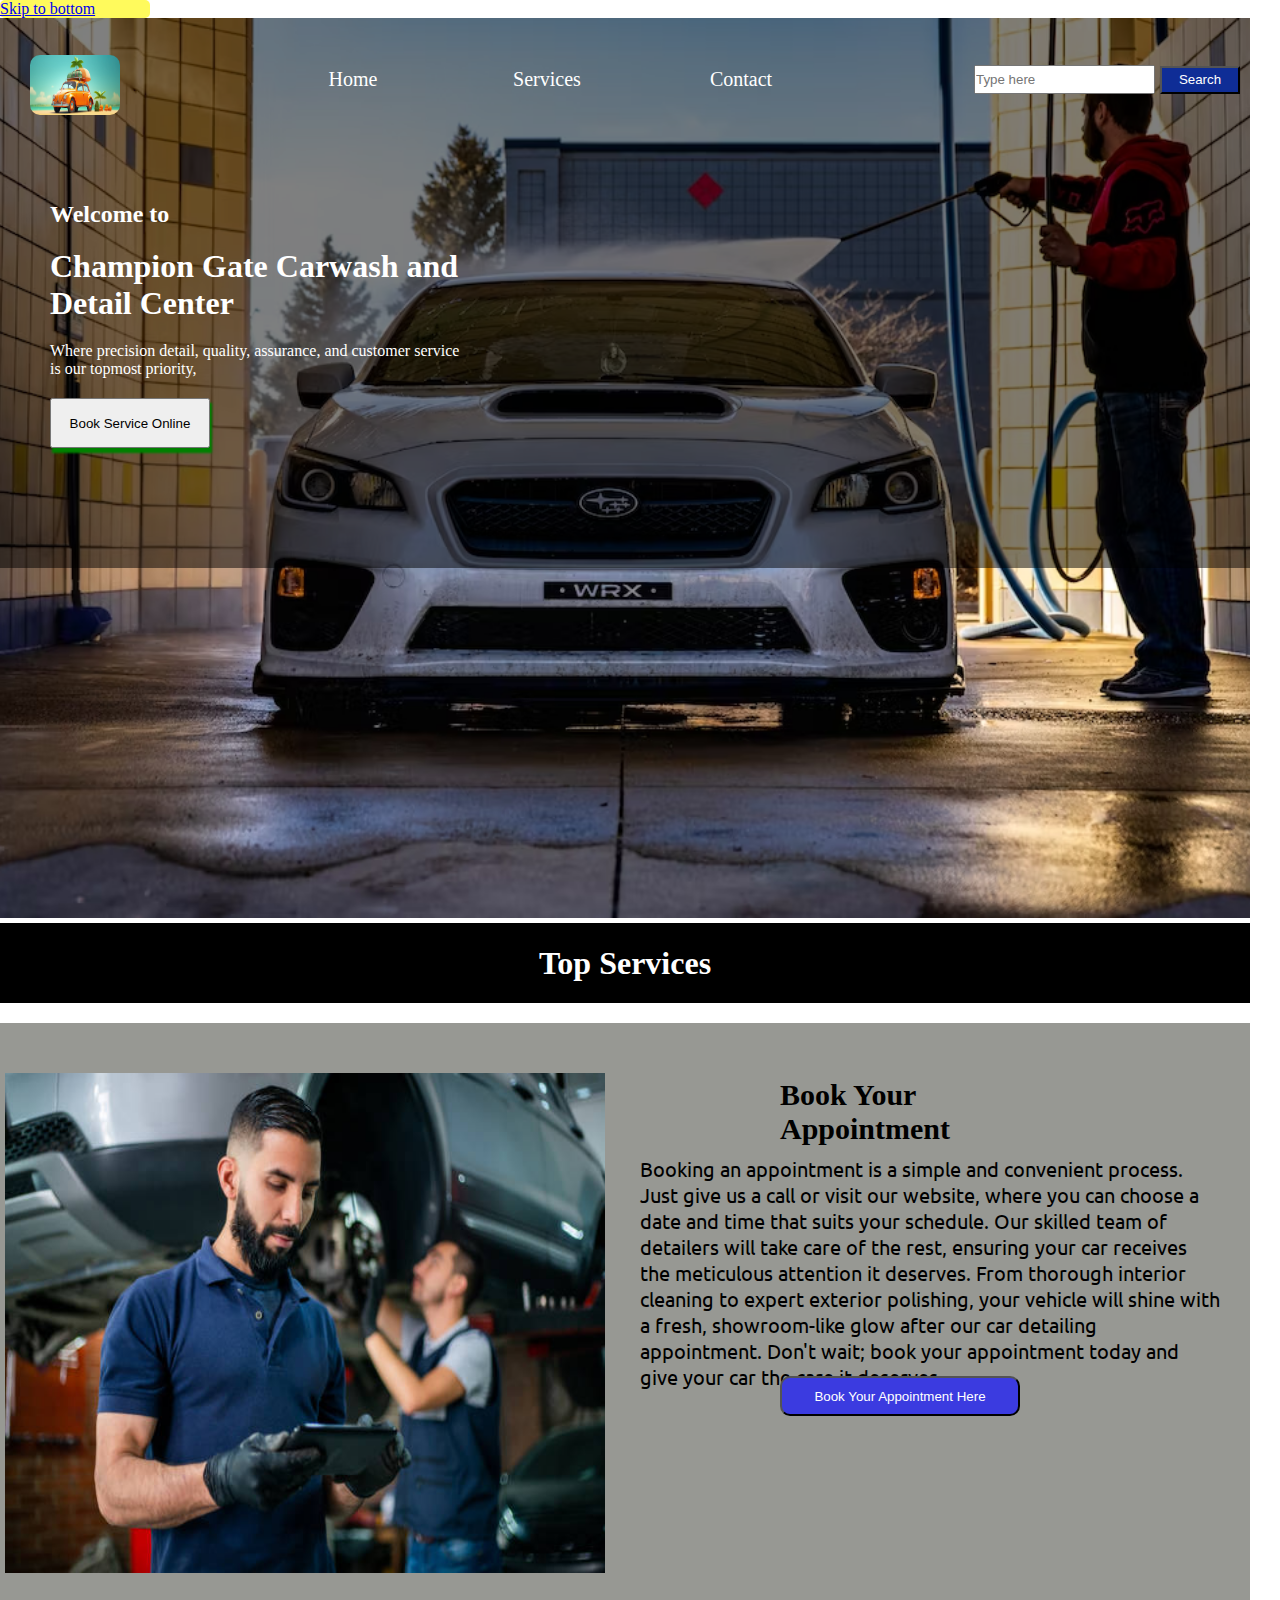
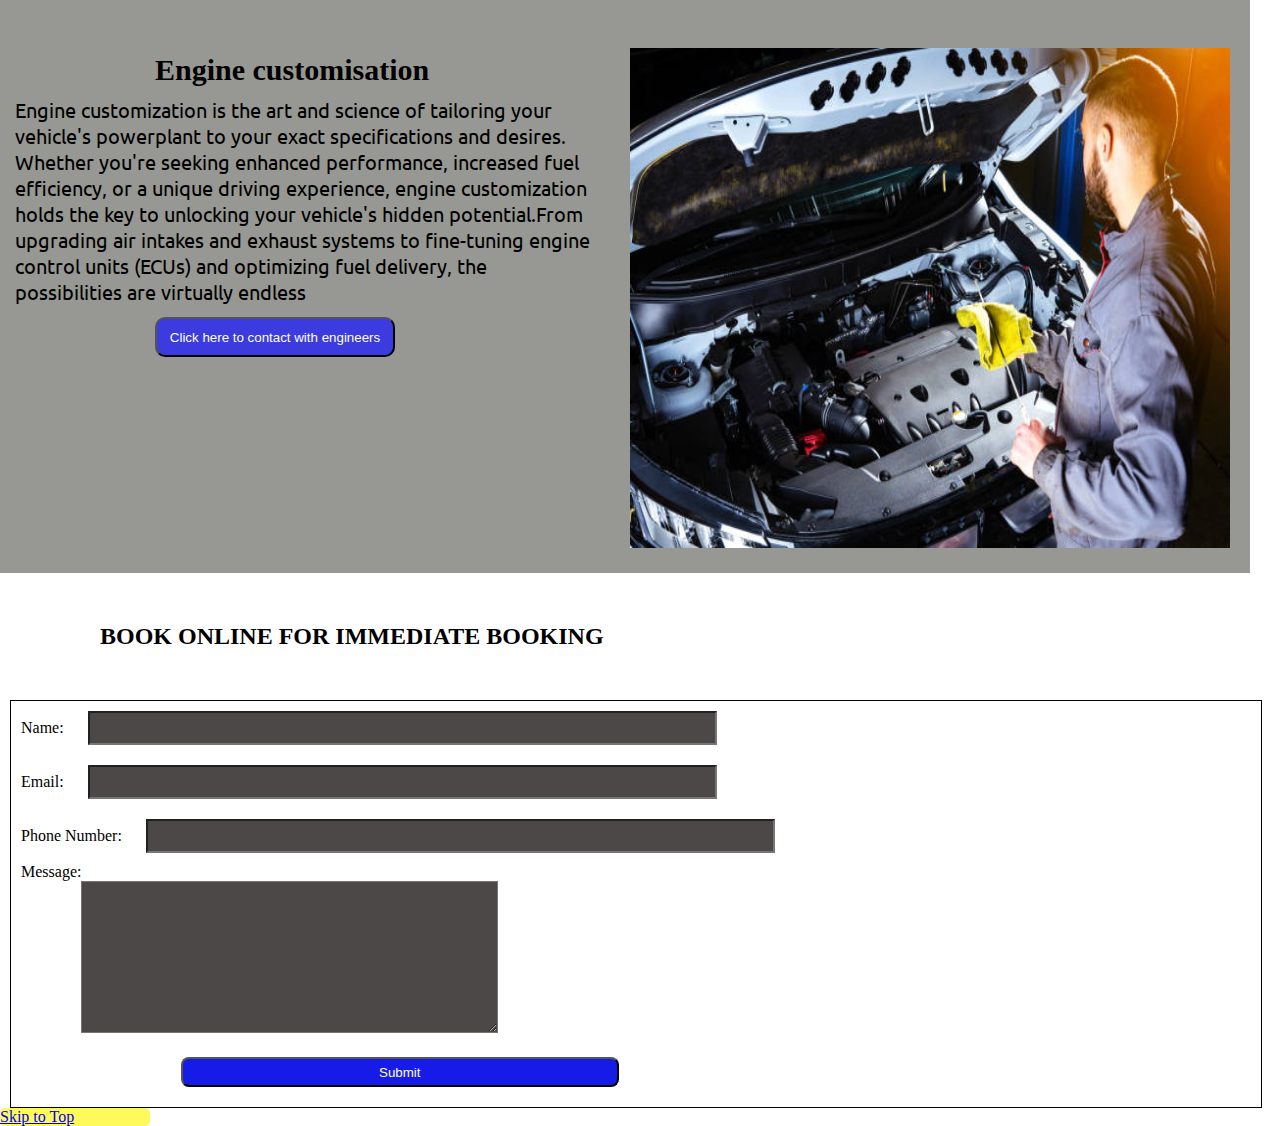
<file: index.html>
<!DOCTYPE html>
<html lang="en">

<head>
    <meta charset="UTF-8">
    <meta name="viewport" content="width=device-width, initial-scale=1.0">
    <title>Midterm-Assignment</title>
    <link rel="stylesheet" href="style.css">
    <link href="https://fonts.googleapis.com/css2?family=Ubuntu&display=swap" rel="stylesheet">

</head>

<body>
    <div class="container">
        <div class="skip">
            <a href="#footerh2" class="skip-link" aria-label="skip to bootom" >Skip to bottom</a>
        
        </div>
        <header id="top">
            <div id="main">
                

                <div id="header">

                    <img src="images/vecteezy_3d-illustration-of-a-retro-car-with-a-summer-vacation_27106042_99.jpg"
                        alt="Background image for header">

                    <nav id="nav">
                        <ul>
                            <li><a href="index.html">Home</a></li>
                            <li><a href="service.html">Services</a></li>
                            <li><a href="contact.html">Contact</a> </li>
                           
                        </ul>
                    </nav>

                    <input id="search" type="text" placeholder="Type here">
                    <button type="button" aria-label="search button" >Search</button>

                </div>
                <div id="content">
                    <h2 aria-label="welcome" >Welcome to </h2>
                    <h1>
                        Champion Gate Carwash and Detail Center
                    </h1>
                    <p>
                        Where precision detail, quality, assurance, and customer service is our topmost priority,
                    </p>

                    <button aria-label="booking appointment" >Book Service Online</button>
                </div>
            </div>
        </header>


        <div id="service">
            <h1> Top Services </h1>
        </div>


        <main id="secondry">

            <div class="divs" id="div1">
                <img id="img1" src="images/istockphoto-1349412663-612x612.jpg" alt="an engineer standing besides a car">
            </div>

            <div class="divs" id="div3">
                <h2>Book Your Appointment</h2>
                <p>Booking an appointment is a simple and convenient process. Just give us a call or visit our website,
                    where you can choose a date and time that suits your schedule. Our skilled team of detailers will
                    take care of the rest, ensuring your car receives the meticulous attention it deserves. From
                    thorough interior cleaning to expert exterior polishing, your vehicle will shine with a fresh,
                    showroom-like glow after our car detailing appointment. Don't wait; book your appointment today and
                    give your car the care it deserves.</p>
                <button>Book Your Appointment Here</button>
            </div>

            <div class="divs" id="div4">
                <h2>Engine customisation </h2>
                <p>Engine customization is the art and science of tailoring your vehicle's powerplant to your exact
                    specifications and desires. Whether you're seeking enhanced performance, increased fuel efficiency,
                    or a unique driving experience, engine customization holds the key to unlocking your vehicle's
                    hidden potential.From upgrading air intakes and exhaust systems to fine-tuning engine control units
                    (ECUs) and optimizing fuel delivery, the possibilities are virtually endless
                </p>
                <button>Click here to contact with engineers</button>
            </div>

            <div class="divs" id="div2"><img id="img2" src="images/istockphoto-1368159665-612x612.jpg" alt="a mechanic having a look at engine of a car"></div>



        </main>




        <footer>
            <h2 id="footerh2">BOOK ONLINE FOR IMMEDIATE BOOKING </h2>
            <form action="#" id="form">
                <label for="name">Name:</label>
                <input type="text" class="input" id="name" name="name" required aria-label="Your Name"
                    aria-required="true"><br>

                <label for="email">Email:</label>
                <input class="input" type="email" id="email" name="email" required aria-label="Your Email"
                    aria-required="true"><br>

                <label for="phone">Phone Number:</label>
                <input class="input" type="tel" id="phone" name="phone" required aria-label="Your Phone Number"
                    aria-required="true"><br>

                <label for="message">Message:</label><br>
                <textarea id="message" name="message" rows="10" cols="50" required aria-label="Your Message"
                    aria-required="true"></textarea><br>

                <input class="submit" type="submit" value="Submit" aria-label="Submit">

            </form>
        </footer>
        <div class="skip">
            <a href="#top" class="skip-link">Skip to Top</a>
        
        </div>
    </div>
</body>

</html>
</file>
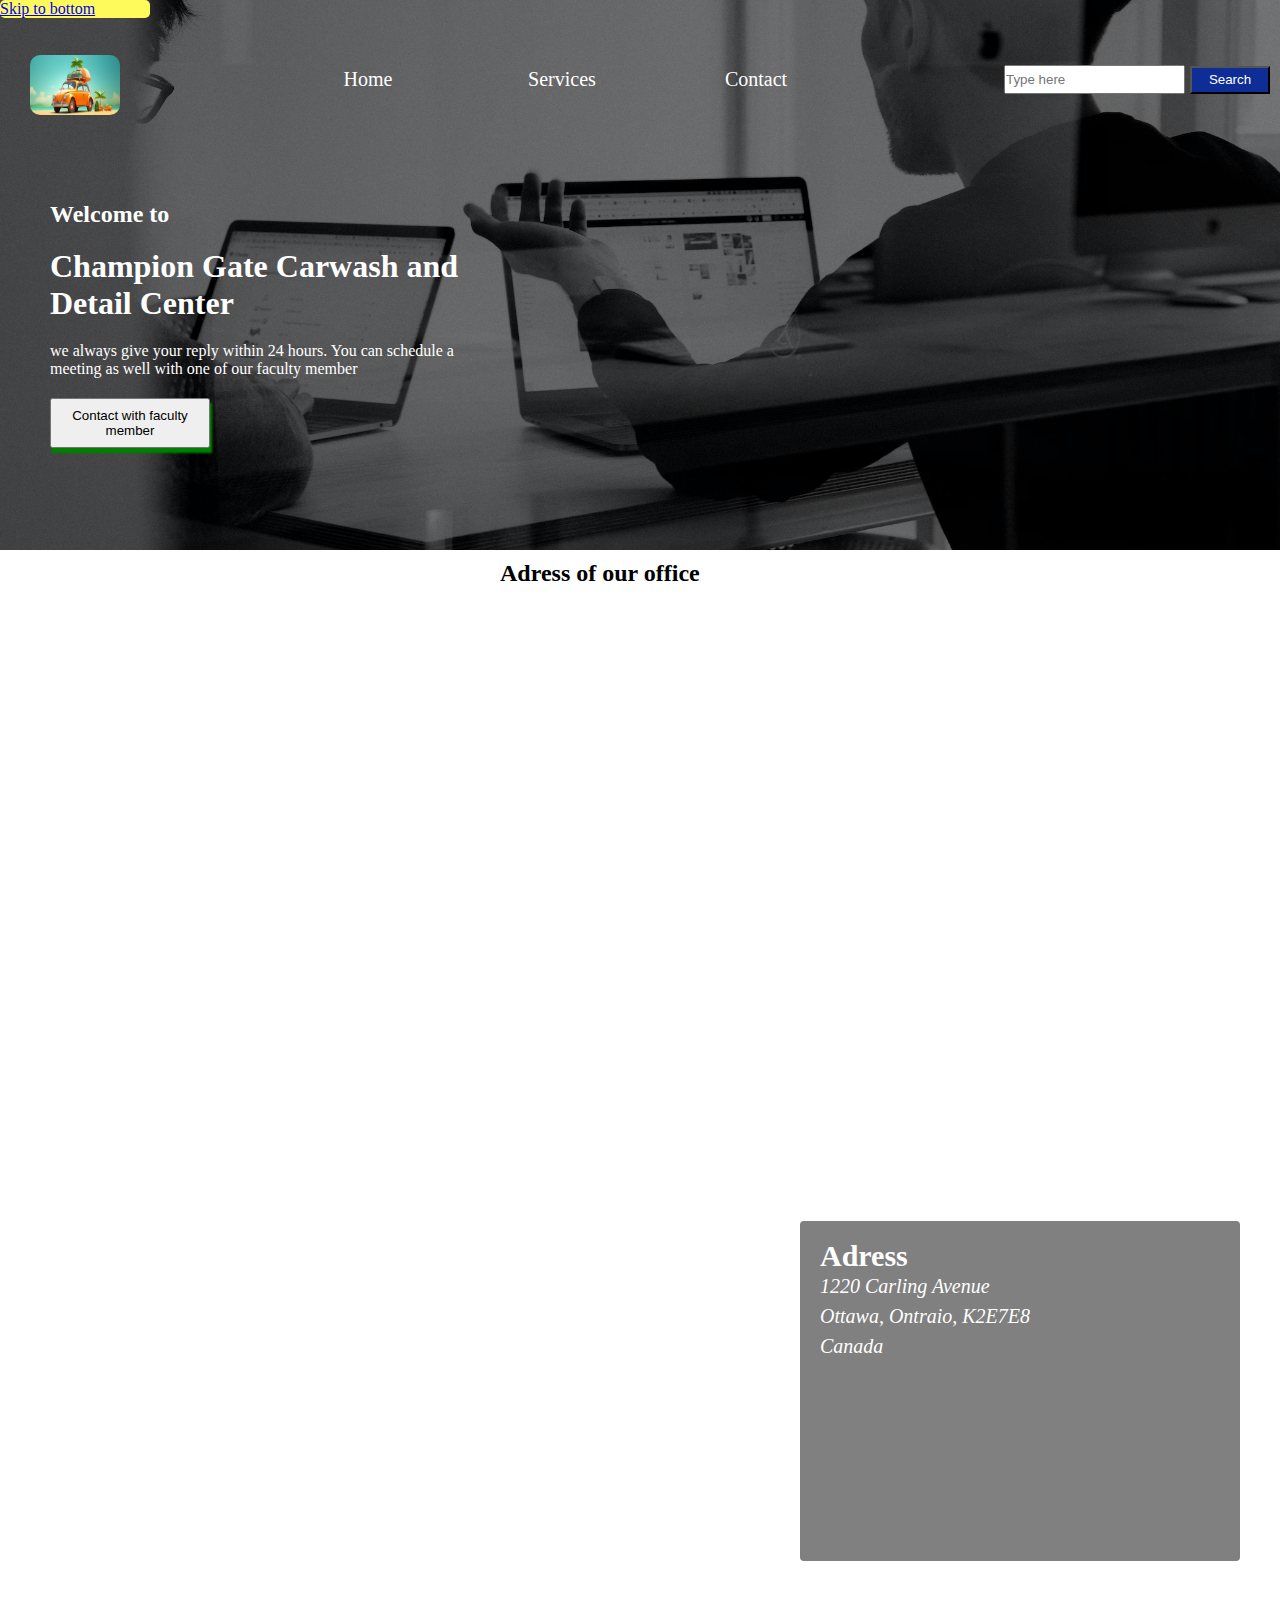
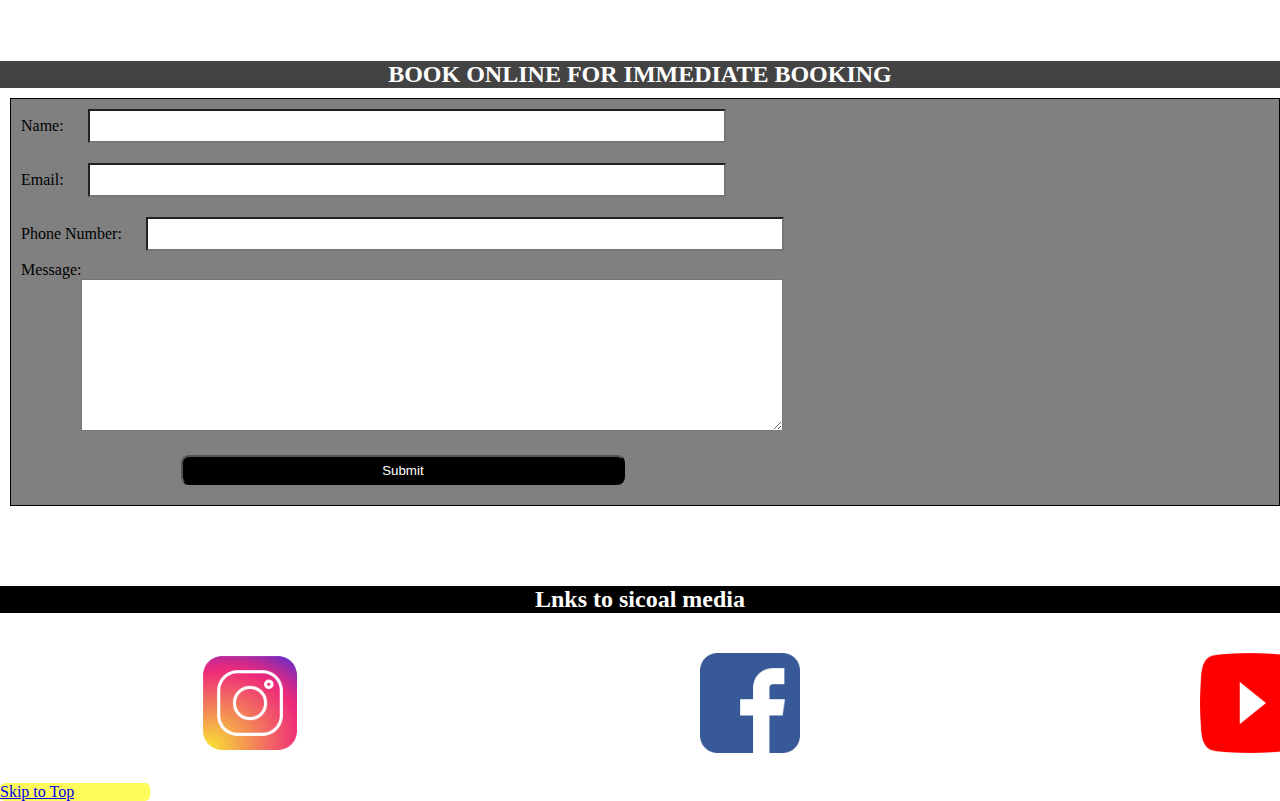
<file: contact.html>
<!DOCTYPE html>
<html lang="en">

<head>
    <meta charset="UTF-8">
    <meta name="viewport" content="width=device-width, initial-scale=1.0">
    <link rel="stylesheet" href="contact.css">
    <title>contact us page</title>
    <link href="https://fonts.googleapis.com/css2?family=Ubuntu&display=swap" rel="stylesheet">
</head>

<body>
    <div class="container">
        <header id="top">
            <div id="main">
                <div class="skip">
                    <a href="#links" class="skip-link">Skip to bottom</a>
                
                </div>
                <div id="header">

                    <img src="images/vecteezy_3d-illustration-of-a-retro-car-with-a-summer-vacation_27106042_99.jpg"
                        alt="Background image for header">

                    <nav id="nav">
                        <ul>
                            <li><a href="index.html">Home</a></li>
                            <li><a href="service.html">Services</a></li>
                            <li><a href="contact.html">Contact</a> </li>

                        </ul>
                    </nav>

                    <input id="search" type="text" placeholder="Type here">
                    <button type="button">Search</button>

                </div>
                <div id="content">
                    <h2>Welcome to </h2>
                    <h1>
                        Champion Gate Carwash and Detail Center
                    </h1>
                    <p>
                        we always give your reply within 24 hours. You can schedule a meeting as well with one of our
                        faculty member
                    </p>

                    <button>Contact with faculty member</button>
                </div>
            </div>
        </header>


        <main>
            <div class="info">
                <h2>Adress of our office </h2>
                <p id="map"><iframe
                        src="https://www.google.com/maps/embed?pb=!1m18!1m12!1m3!1d44838.45072002219!2d-75.80626048169921!3d45.3810373949473!2m3!1f0!2f0!3f0!3m2!1i1024!2i768!4f13.1!3m3!1m2!1s0x4cd2003c2c3b53b1%3A0xa45656bcf5ecdcbe!2sCleen%20Mobile%20Car%20Detailing!5e0!3m2!1sen!2sca!4v1699138442191!5m2!1sen!2sca"
                        width="800" height="600" style="border:0;" allowfullscreen="" loading="lazy"
                        referrerpolicy="no-referrer-when-downgrade"></iframe></p>

            </div>
        </main>
        <div class="adress">
            <h2>Adress</h2>
            <address itemscope itemtype="http://schema.org/PostalAddress">
                <p itemprop="streetAddress">1220 Carling Avenue</p>
                <p>
                    <span itemprop="addressLocality">Ottawa</span>,
                    <span itemprop="addressRegion">Ontraio</span>,
                    <span itemprop="postalCode">K2E7E8</span>

                </p>
                <p itemprop="addressCountry">Canada</p>
            </address>
        </div>
        <footer>
            <h2 id="footerh2">BOOK ONLINE FOR IMMEDIATE BOOKING </h2>
            <form action="#" id="form">
                <label for="name">Name:</label>
                <input type="text" class="input" id="name" name="name" required aria-label="Your Name"
                    aria-required="true"><br>

                <label for="email">Email:</label>
                <input class="input" type="email" id="email" name="email" required aria-label="Your Email"
                    aria-required="true"><br>

                <label for="phone">Phone Number:</label>
                <input class="input" type="tel" id="phone" name="phone" required aria-label="Your Phone Number"
                    aria-required="true"><br>

                <label for="message">Message:</label><br>
                <textarea id="message" name="message" rows="10" cols="50" required aria-label="Your Message"
                    aria-required="true"></textarea><br>

                <input class="submit" type="submit" value="Submit" aria-label="Submit">

            </form>
        </footer>

        <div class="linkh2">
            <h2>Lnks to sicoal media</h2>
        </div>



        <div class="links" id="links">

            <div class="buttons">
                <a href="https://www.instagram.com/the.detailing.studio/"> <img
                        src="images/ig_instagram_media_social_icon_124260.png" alt=""> </a>
            </div>

            <div class="buttons">
                <a href="https://www.facebook.com/detailstudiomtl/"> <img
                        src="images/iconfinder-social-media-applications-1facebook-4102573_113807.png" alt=""> </a>
            </div>

            <div class="buttons">
                <a href="https://youtu.be/tkKOMp--H_8?si=ChN6TtOC53Ql2fFh"> <img src="images/yt_icon_rgb-310x219.png"
                        alt=""> </a>
            </div>

        </div>
<div class="skip">
    <a href="#top" class="skip-link">Skip to Top</a>

</div>

    </div>
</body>

</html>
</file>
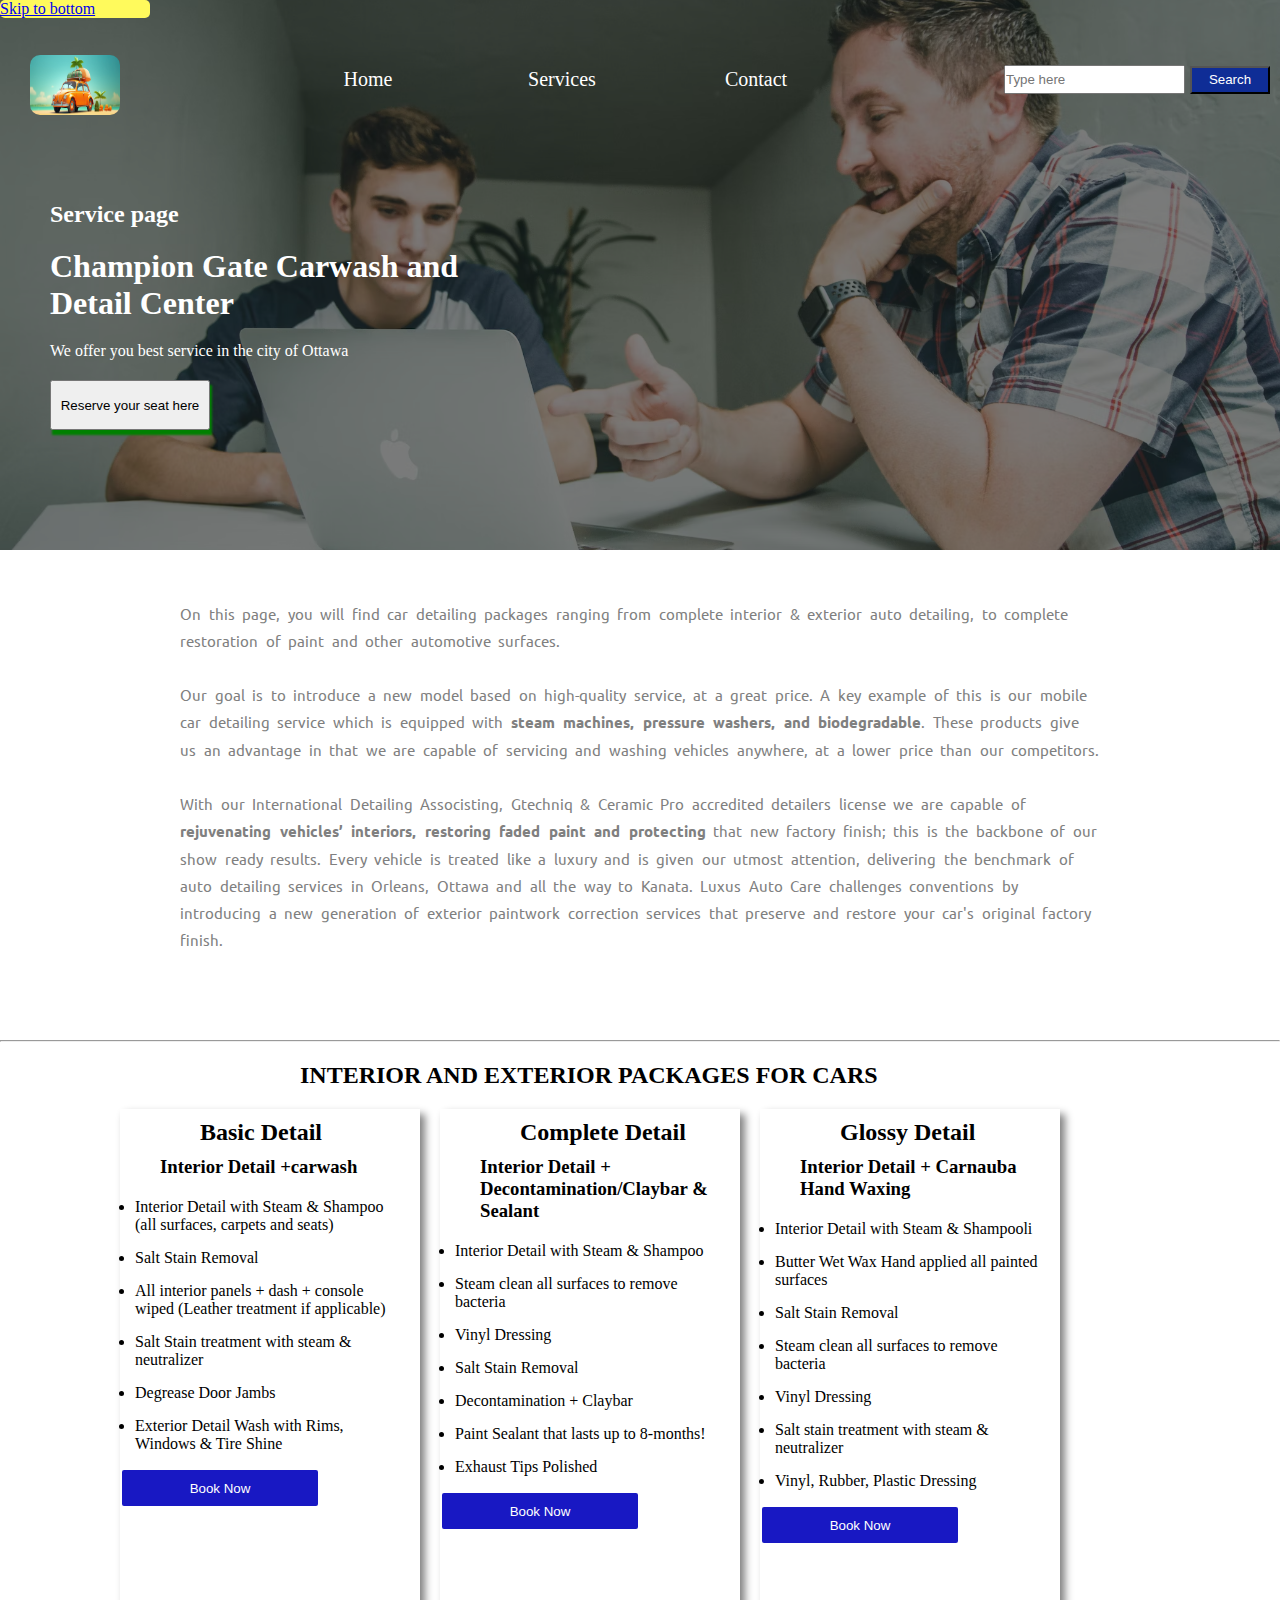
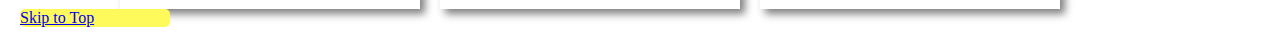
<file: service.html>
<!DOCTYPE html>
<html lang="en">

<head>
    <meta charset="UTF-8">
    <meta name="viewport" content="width=device-width, initial-scale=1.0">
    <link rel="stylesheet" href="service.css">
    <link href="https://fonts.googleapis.com/css2?family=Ubuntu&display=swap" rel="stylesheet">
    <title>Services</title>
</head>

<body>
    <div class="container">
        <header id="top">
            <div id="main">
                <div class="skip">
                    <a href="#third" class="skip-link">Skip to bottom</a>
                
                </div>
                <div id="header">

                    <img src="images/vecteezy_3d-illustration-of-a-retro-car-with-a-summer-vacation_27106042_99.jpg"
                        alt="Background image for header">

                    <nav id="nav">
                        <ul>
                            <li><a href="index.html">Home</a></li>
                            <li><a href="service.html">Services</a></li>
                            <li><a href="contact.html">Contact</a> </li>

                        </ul>
                    </nav>

                    <input id="search" type="text" placeholder="Type here">
                    <button type="button">Search</button>

                </div>
                <div id="content">
                    <h2>Service page </h2>
                    <h1>
                        Champion Gate Carwash and Detail Center
                    </h1>
                    <p>
                        We offer you best service in the city of Ottawa
                    </p>

                    <button>Reserve your seat here </button>
                </div>
            </div>
        </header>
    </div>
</body>




<main>
    <div id="info">
        <p>On this page, you will find car detailing packages ranging from complete interior & exterior auto detailing,
            to complete restoration of paint and other automotive surfaces.
            <br><br>
            Our goal is to introduce a new model based on high-quality service, at a great price. A key example of this
            is our mobile car detailing service which is equipped with <strong>steam machines, pressure washers, and
                biodegradable</strong>. These products give us an advantage in that we are capable of servicing and
            washing vehicles anywhere, at a lower price than our competitors.
            <br><br>
            With our International Detailing Associsting, Gtechniq & Ceramic Pro accredited detailers license we are
            capable of <strong>rejuvenating vehicles’ interiors, restoring faded paint and protecting</strong> that new
            factory finish; this is the backbone of our show ready results. Every vehicle is treated like a luxury and
            is given our utmost attention, delivering the benchmark of auto detailing services in Orleans, Ottawa and
            all the way to Kanata. Luxus Auto Care challenges conventions by introducing a new generation of exterior
            paintwork correction services that preserve and restore your car's original factory finish.
        </p>


    </div>
    <hr>

    <h2 id="hh2">
        INTERIOR AND EXTERIOR PACKAGES FOR CARS
    </h2>



    <div class="offers">

        <div class="divs" id="first">
            <h2>Basic Detail</h2>
            <h3>Interior Detail +carwash</h3>
            <ul>
                <li>Interior Detail with Steam & Shampoo (all surfaces, carpets and seats)
                <li>Salt Stain Removal</li>
                <li>All interior panels + dash + console wiped (Leather treatment if applicable)</li>
                <li> Salt Stain treatment with steam & neutralizer</li>
                <li> Degrease Door Jambs</li>
                <li>Exterior Detail Wash with Rims, Windows & Tire Shine</li>
            </ul>
            <button >Book Now</button>
        </div>


        <div class="divs" id="second">
            <h2>Complete Detail</h2>
            <h3>Interior Detail + Decontamination/Claybar & Sealant</h3>
            <ul>
                <li>Interior Detail with Steam & Shampoo
                <li>Steam clean all surfaces to remove bacteria</li>
                <li>Vinyl Dressing</li>
                <li> Salt Stain Removal</li>
                <li>Decontamination + Claybar</li>
                <li>Paint Sealant that lasts up to 8-months!</li>
                <li>Exhaust Tips Polished</li>
            </ul>
            <button >Book Now</button>
        </div>


        <div class="divs" id="third">
            <h2>Glossy Detail</h2>
            <h3>Interior Detail +
                Carnauba Hand Waxing</h3>
            <ul>
                <li>Interior Detail with Steam & Shampooli </li>
                <li> Butter Wet Wax Hand applied all painted surfaces</li>
                <li>Salt Stain Removal</li>
                <li>Steam clean all surfaces to remove bacteria</li>
                <li>Vinyl Dressing</li>
                <li>Salt stain treatment with steam & neutralizer</li>
                <li>Vinyl, Rubber, Plastic Dressing</li>

            </ul>
            <button >Book Now</button>
        </div>

        <div class="skip">
            <a href="#top" class="skip-link">Skip to Top</a>
        
        </div>
    </div>



</main>




</html>
</file>
<file: style.css>
* {
    margin: 0px;
    padding: 0px;

}

#top {
    height: 550px;
    width: 100%;
    background-image: url(images/main.avif);
    background-position: center;
    background-size: cover;
    /* border: 2px solid black; */
}

#main {
    background-color: rgba(0, 0, 0, 0.5);
    height: 550px;
    width: 100%;
}

/* used flex property to set header items align center */
#header {
    display: flex;
    align-items: center;
    justify-content: space-between;
}

#header img {
    height: 60px;
    margin: 10px 0px 0px 30px;
    width: 90px;
    display: inline-block;
    border-radius: 10px;
}

#search {
    height: 25px;
    margin-right: 5px;
}

#header button {
    height: 28px;
    margin-right: 10px;
    width: 80px;
    transition: 0.5s;
    background-color: rgb(15, 45, 150);
    color: white;
}

#header button:hover {
    background-color: rgb(0, 4, 3);
}

#nav {
    display: block;
    margin: 0px auto;
}

#nav ul li {
    text-align: center;
    display: inline-block;
}

#nav ul li a {
    text-align: center;
    display: inline-block;
    text-decoration: none;
    color: white;
    width: 90px;
    transition: 0.8s;
    margin: 50px;
    font-size: 20px;
}
/* used hover propery to put hover effect when go to list item of navbar */
#nav ul li a:hover {
    border-radius: 4px;
    cursor: pointer;
    color: black;
    background-color: white;
}

#content {
    color: white;
    width: 33%;
    margin: 60px 0px 0px 50px;
}

#content h1 {
    margin: 20px 0px 20px 0px;
}

#content p {
    margin: 20px 0px 20px 0px;
}

#content button {
    height: 50px;
    width: 160px;
    box-shadow: 2px 5px 2px green;
}

#content button:hover{
    color: white;
    background-color: black;
    transition: transform 2s;
    transform:scale(1.1);
}

#service {
    margin-top: 5px;
    display: flex;
    justify-content: center;
    align-items: center;
    background-color: black;
    height: 80px;
    width: 100%;
}

#service h1 {
    color: white;
}

#secondry {
    background-color: rgb(151, 152, 147);
    margin-top: 20px;
    width: 100%;
    height: 800px;
    /* border: 3px solid black; */
    display: grid;
    grid-template-columns: repeat(2, auto);
}

#secondry button{
    color: white;
height:40px;
width: 40%;
border-radius: 10px;
margin: 10px 40px 50px 150px;
background-color: rgb(59, 59, 224);
}

#secondry button:hover{
    background-color: black;
    color: white;
    transition: transform 2s ;
    transform: translateX(20px);
}

.divs {
    margin: 5px;
    height: 380px;
    width: 620px;
    /* border: 2px solid red; */
}

.divs h2{
    font-size: 30px;
    margin: 5px 150px 5px 150px;
}

.divs p{
    margin: 10px;
    font-size: 20px;
    font-family: 'Ubuntu', sans-serif;
}


#img1 {
    height: 370px;
    width: 620px;
}

#img2 {
    height: 370px;
    width: 620px;
}

#form{
   margin: 10px 0px 0px 10px ;
   border: 1px solid black;
}

#form label{
margin: 10px;
}

#form label:hover{
    border-radius: 4px;
    transition: 1s;
    color: white;
    background-color: black;
}

.input{
    width: 50%;
    margin: 10px;
    height: 30px;
    background-color: rgb(76, 72, 72);
    color: white;
}

.submit{
    margin: 20px 170px ;
    height: 30px;
    width: 35%;
    color: white;
    background-color: rgb(23, 27, 232);
    border-radius: 8px;
}

#message{
background-color: rgb(76, 72, 72);
margin-left: 70px;
color: white;
}

.submit:hover{
    color: rgb(255, 255, 255);
    background-color: rgb(0, 8, 8);
    transform: scale(1.1);
    transition-timing-function: ease-in-out;
    transition: transform 2s;
}

#footerh2{
    margin-top: 50px;
    margin-left:100px;
    margin-bottom: 50px;
}

/* used skip links to move up and down on page */
.skip{
    text-decoration: none;
    border-radius: 5px;
    width: 150px;
    background-color: rgb(255, 250, 92);
    color: white;
 }


 /* media query properties to make website resposive */
 @media screen and (max-width: 565px){

    
    #top {
        height: 900px;
        width: 100%;
        background-image: url(images/main.avif);
        background-position: center;
        background-size: cover;
        /* border: 2px solid black; */
    }
    
    #main {
        background-color: rgba(0, 0, 0, 0.5);
        height: 550px;
        width: 100%;
    }


    #secondry {
        background-color: rgb(151, 152, 147);
        margin-top: 20px;
        width: 100%;
        height: 1470px;
        /* border: 3px solid black; */
        display: grid;
        grid-template-columns: repeat(1, auto);
    }
    
   
    
    .divs {
        margin: 5px;
        height: 380px;
        width: 500px;
        /* border: 2px solid red; */
    }
    
    .divs h2{
        font-size: 30px;
        margin: 5px 150px 5px 150px;
    }
    
    .divs p{
    
        margin: 10px;
        font-size: 20px;
        font-family: 'Ubuntu', sans-serif;
    }
    
    
    #img1 {
        height: 242px;
        width: 242px;
    }
    
    #img2 {
        height: 242px;
        width: 242px;
    }
    
    
  
    
 }


 @media screen and (min-width: 566px) and (max-width: 1024px){
    #top {
        height: 900px;
        width: 100%;
        background-image: url(images/main.avif);
        background-position: center;
        background-size: cover;
        /* border: 2px solid black; */
    }
    
    #main {
        background-color: rgba(0, 0, 0, 0.5);
        height: 550px;
        width: 100%;
    }


    #secondry {
        background-color: rgb(151, 152, 147);
        margin-top: 20px;
        width: 100%;
        height: 1470px;
        /* border: 3px solid black; */
        display: grid;
        grid-template-columns: repeat(1, auto);
    }
    
   
    
    .divs {
        margin: 5px;
        height: 320px;
        width: 500px;
        /* border: 2px solid red; */
    }
    
    .divs h2{
        font-size: 30px;
        margin: 5px 150px 5px 150px;
    }
    
    .divs p{
    width: 900px;
        margin: 10px;
        font-size: 20px;
        font-family: 'Ubuntu', sans-serif;
    }
    
    
    #img1 {
        height: 350px;
        width: 900px;
    }
    
    #img2 {
        height: 350px;
        width: 902px;
    }
    
 }

 @media screen and (min-width: 1024px) and (max-width: 2000px){
    #top {
        height: 900px;
        width: 1250px;
        background-image: url(images/main.avif);
        background-position: center;
        background-size: cover;
        /* border: 2px solid black; */
    }
    
    #service{
        width: 1250px;
    }
    #main {
        background-color: rgba(0, 0, 0, 0.5);
        height: 550px;
        width: 1250px;
    }


    #secondry {
        background-color: rgb(151, 152, 147);
        margin-top: 20px;
        width: 1250px;
        height: 1150px;
        /* border: 3px solid black; */
        display: grid;
        grid-template-columns: repeat(2, auto);
    }
    
   
    
    .divs {
        margin-top: 50px;
        height: 500px;
        width: 600px;
        /* border: 2px solid red; */
    }
    
    .divs h2{
        font-size: 30px;
        margin: 5px 150px 5px 150px;
    }
    
    .divs p{
    height: 200px;
        margin: 10px;
        font-size: 20px;
        font-family: 'Ubuntu', sans-serif;
    }
    
    
    #img1 {
        height: 500px;
        width: 600px;
    }
    
    #img2 {
        height: 500px;
        width: 600px;
    }

    #form{
        width: 1250px;
    }
 }
</file>
<file: contact.css>
* {
    margin: 0px;
    padding: 0px;


}

#top {
    height: 550px;
    width: 100%;
    background-image: url(images/photo-1553877522-43269d4ea984.avif);
    background-position: center;
    background-size: cover;
    /* border: 2px solid black; */
}

#main {
    background-color: rgba(0, 0, 0, 0.5);
    height: 550px;
    width: 100%;
}

#header {
    display: flex;
    flex-wrap: wrap;
    align-items: center;
    justify-content: space-between;
}

#header img {
    height: 60px;
    margin: 10px 0px 0px 30px;
    width: 90px;
    display: inline-block;
    border-radius: 10px;
}

#search {
    height: 25px;
    margin-right: 5px;
}

#header button {
    height: 28px;
    margin-right: 10px;
    width: 80px;
    transition: 0.5s;
    background-color: rgb(15, 45, 150);
    color: white;
}

#header button:hover {
    background-color: rgb(0, 4, 3);
}

#nav {
    display: block;
    margin: 0px auto;
}

#nav ul li {
    text-align: center;
    display: inline-block;
}

#nav ul li a {
    text-align: center;
    display: inline-block;
    text-decoration: none;
    color: white;
    width: 90px;
    transition: 0.8s;
    margin: 50px;
    font-size: 20px;
}

#nav ul li a:hover {
    border-radius: 4px;
    cursor: pointer;
    color: black;
    background-color: white;
}

#content {
    color: white;
    width: 33%;
    margin: 60px 0px 0px 50px;
}

#content h1 {
    margin: 20px 0px 20px 0px;
}

#content p {
    margin: 20px 0px 20px 0px;
}

#content button {
    height: 50px;
    width: 160px;
    box-shadow: 2px 5px 2px green;
}

#content button:hover{
    color: white;
    background-color: black;
    transition: transform 2s;
    transform:scale(1.1);
}


/* this is for middle section */
.info h2{
    margin: 10px 500px 10px 500px;
}


#form{
    margin: 10px 0px 0px 10px ;
    border: 1px solid black;
    background-color: grey;
 }
 
 #form label{
 margin: 10px;
 }
 
 #form label:hover{
     border-radius: 4px;
     transition: 1s;
     color: white;
     background-color: black;
 }
 
 .input{
     width: 50%;
     margin: 10px;
     height: 30px;
     background-color: rgb(255, 255, 255);
     color: rgb(0, 0, 0);
 }
 
 .submit{
     margin: 20px 170px ;
     height: 30px;
     width: 35%;
     color: white;
     background-color: rgb(0, 0, 0);
     border-radius: 8px;
 }
 
 #message{
    width:700px;
 background-color: rgb(255, 255, 255);
 margin-left: 70px;
 color: rgb(0, 0, 0);
 }
 
 .submit:hover{
     color: rgb(255, 255, 255);
     background-color: rgb(0, 8, 8);
     transform: scale(1.1);
     transition-timing-function: ease-in-out;
     transition: transform 2s;
 }
 
 #footerh2{
     margin-top: 80px;
     margin-left:0px;
     margin-bottom: 0px;
     background-color: rgb(67, 67, 67);
     color: white;
     text-align: center;
 }

 .links{
display: flex;
flex-direction: row;
width: 800px;

 }

 .linkh2{
    background-color: black;
    color: white;
    text-align: center;
    margin: 80px 400px 10px 0px;
    width: 100%;
 }

 .buttons{
    height: 100px;
    margin: 30px 200px;
    width: 100px;
 }

 .buttons a img{
    height: 100px;
    width: 100px;
 }

 .adress{
    color: white;
    padding: 20px;
    margin: 20px 20px 20px 800px;
    display: inline-block;
    height: 300px;
    width: 400px;
    line-height: 1.5em;
    font-size: 20px;
    background-color: grey;
    border-radius: 4px;
 }

 .adress h2{
    font-size: 30px;
 }


 /* used skip links to move up and down on page */
 .skip{
    text-decoration: none;
    border-radius: 5px;
    width: 150px;
    background-color: rgb(255, 250, 92);
    color: white;
 }
</file>
<file: service.css>
* {
    margin: 0px;
    padding: 0px;

}

#top {
    height: 550px;
    width: 100%;
    background-image: url(images/photo-1522881193457-37ae97c905bf.avif);
    background-position: center;
    background-size: cover;
    /* border: 2px solid black; */
}

#main {
    background-color: rgba(0, 0, 0, 0.5);
    height: 550px;
    width: 100%;
}

#header {
    display: flex;
    align-items: center;
    justify-content: space-between;
}

#header img {
    height: 60px;
    margin: 10px 0px 0px 30px;
    width: 90px;
    display: inline-block;
    border-radius: 10px;
}

#search {
    height: 25px;
    margin-right: 5px;
}

#header button {
    height: 28px;
    margin-right: 10px;
    width: 80px;
    transition: 0.5s;
    background-color: rgb(15, 45, 150);
    color: white;
}

#header button:hover {
    background-color: rgb(0, 4, 3);
}

#nav {
    display: block;
    margin: 0px auto;
}

#nav ul li {
    text-align: center;
    display: inline-block;
}

#nav ul li a {
    text-align: center;
    display: inline-block;
    text-decoration: none;
    color: white;
    width: 90px;
    transition: 0.8s;
    margin: 50px;
    font-size: 20px;
}

#nav ul li a:hover {
    border-radius: 4px;
    cursor: pointer;
    color: black;
    background-color: white;
}

#content {
    color: white;
    width: 33%;
    margin: 60px 0px 0px 50px;
}

#content h1 {
    margin: 20px 0px 20px 0px;
}

#content p {
    margin: 20px 0px 20px 0px;
}

#content button {
    height: 50px;
    width: 160px;
    box-shadow: 2px 5px 2px green;
}

#content button:hover {
    color: white;
    background-color: black;
    transition: transform 2s;
    transform: scale(1.1);
}

#info {

    height: 390px;
    margin: 50px 180px;
    font-size: 15px;
    color: grey;
    word-spacing: 0.3em;
    line-height: 1.8em;
    font-family: 'Ubuntu', sans-serif;

}

#hh2 {
    margin: 20px 300px;
}

.offers {
   
    display: grid;
    grid-template-columns: 320px 320px 320px;
    margin: 20px;
    width: 90%;
    height: 505px;
}

.divs {
    box-shadow: 5px 5px 8px grey;
    margin: 0px 20px 0px 100px;
    height: 500px;
    width: 300px;
}

.divs:hover{
background-color: rgb(233, 234, 244);
}

.divs h2 {
    margin: 10px 30px 10px 80px;
}

.divs h3 {
    margin: 10px 10px 20px 40px;
}

.divs ul li {
    margin: 15px;
}

.divs button {
    width: 200px;
    height: 40px;
    background-color: rgb(24, 24, 195);
    color: white;
    border-radius: 4px;
    border: 2px solid white;
}

.divs button:hover {
    background-color: black;
    transform: translateY(5px);
    transition: transform 1s;
}
/* used skip links to move up and down on page */
.skip{
    text-decoration: none;
    border-radius: 5px;
    width: 150px;
    background-color: rgb(255, 250, 92);
    color: white;
 }
</file>
